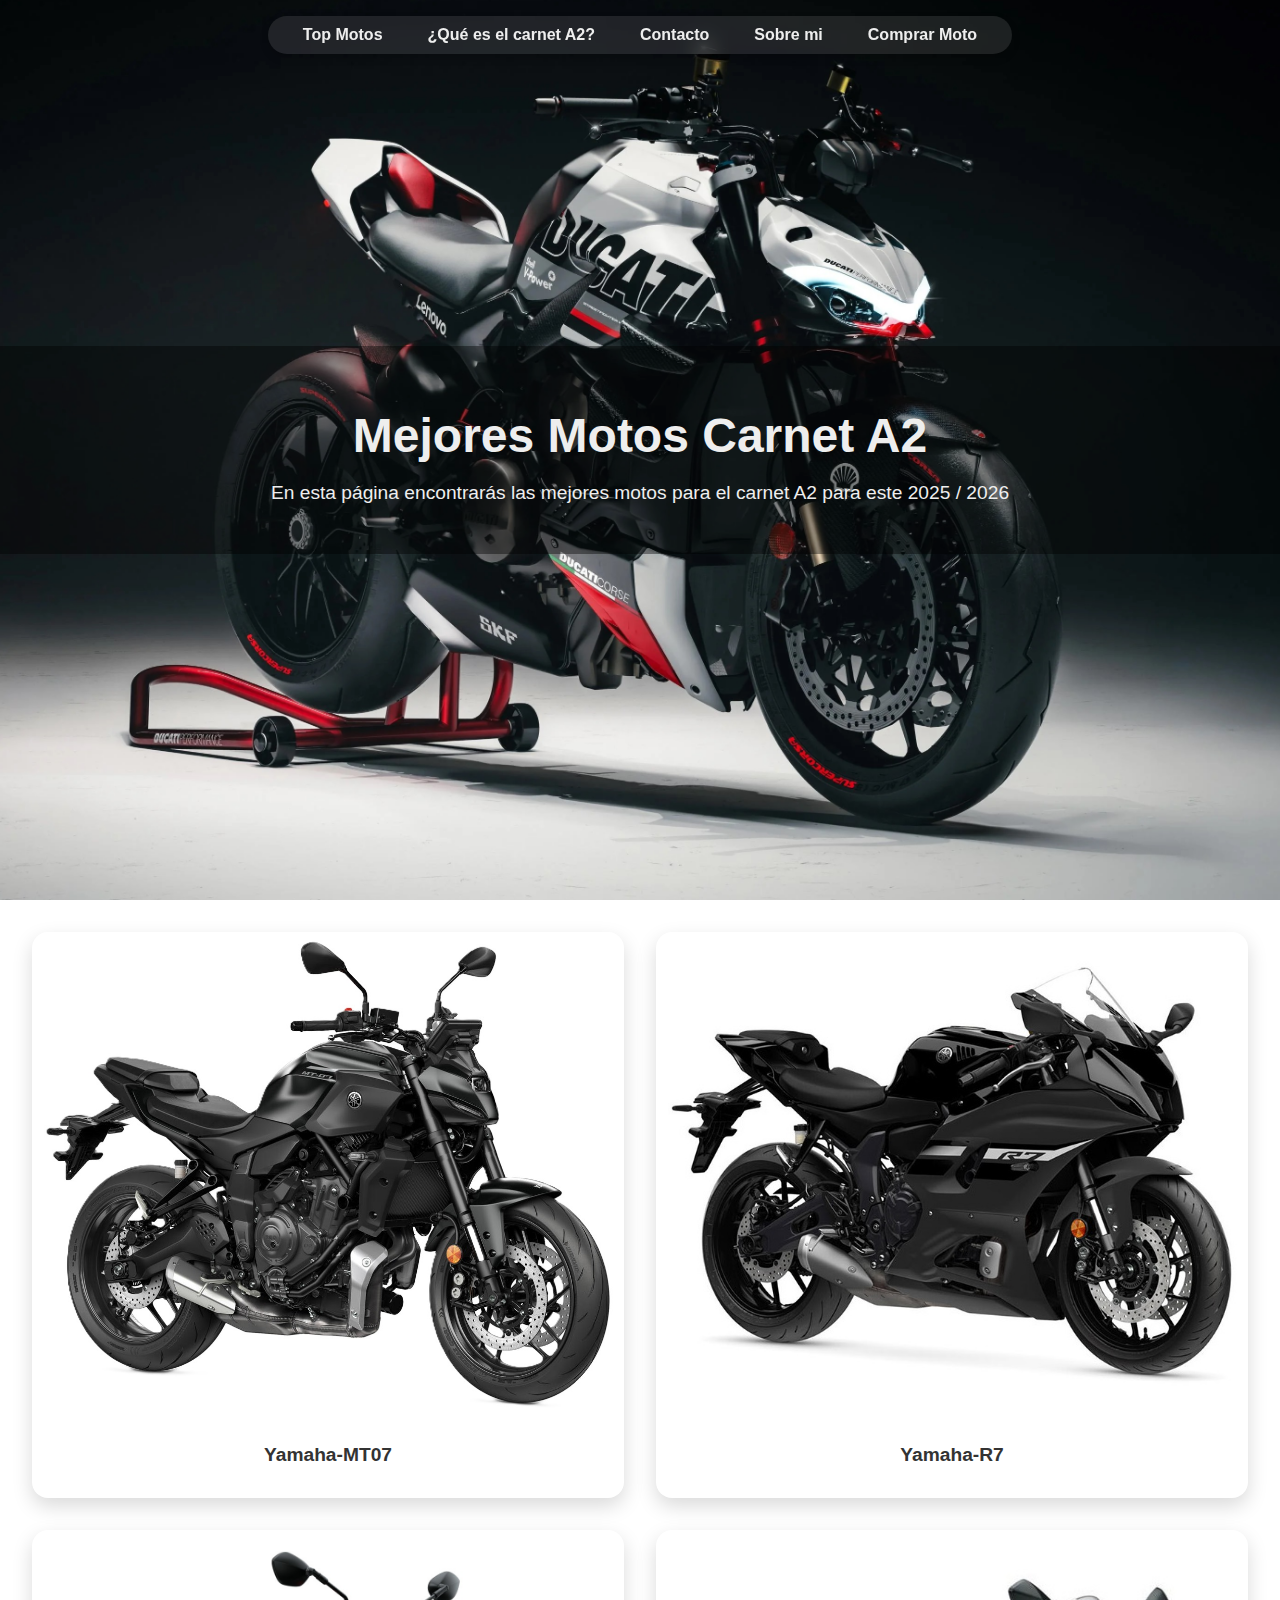
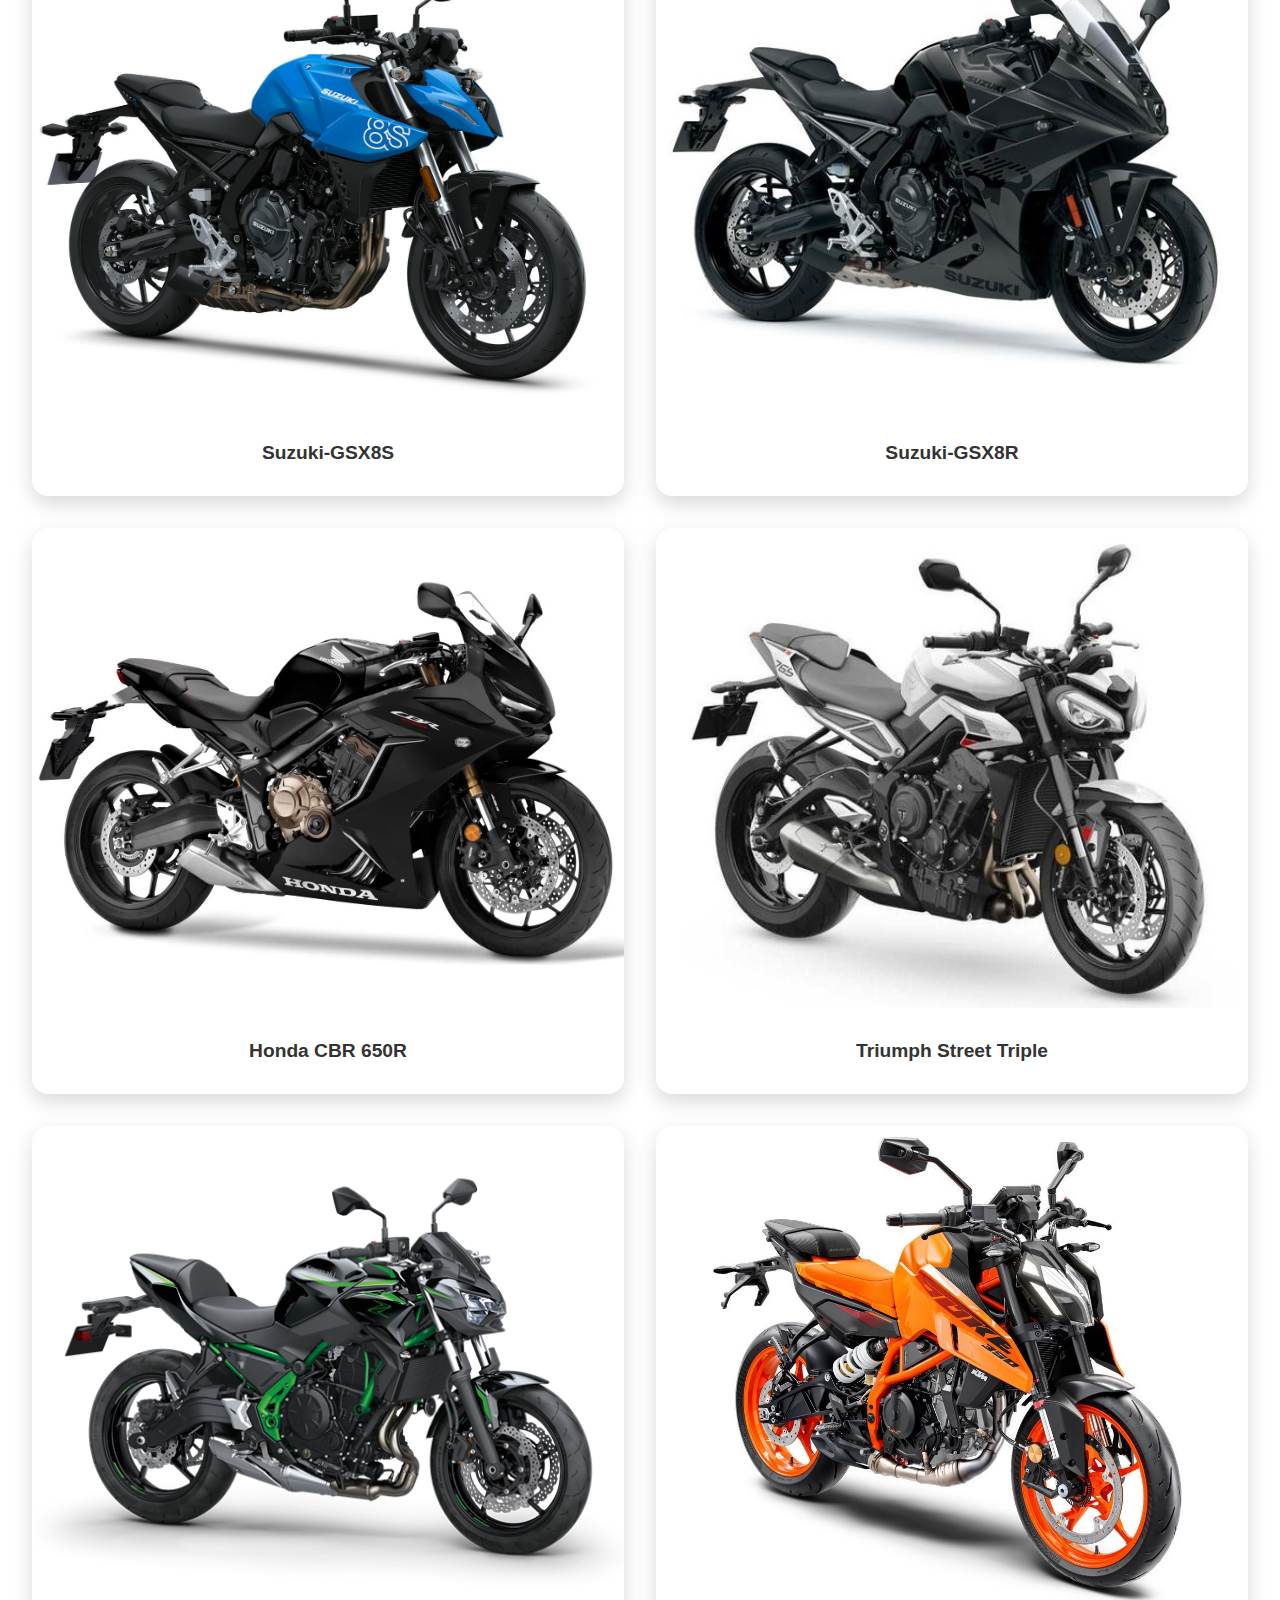
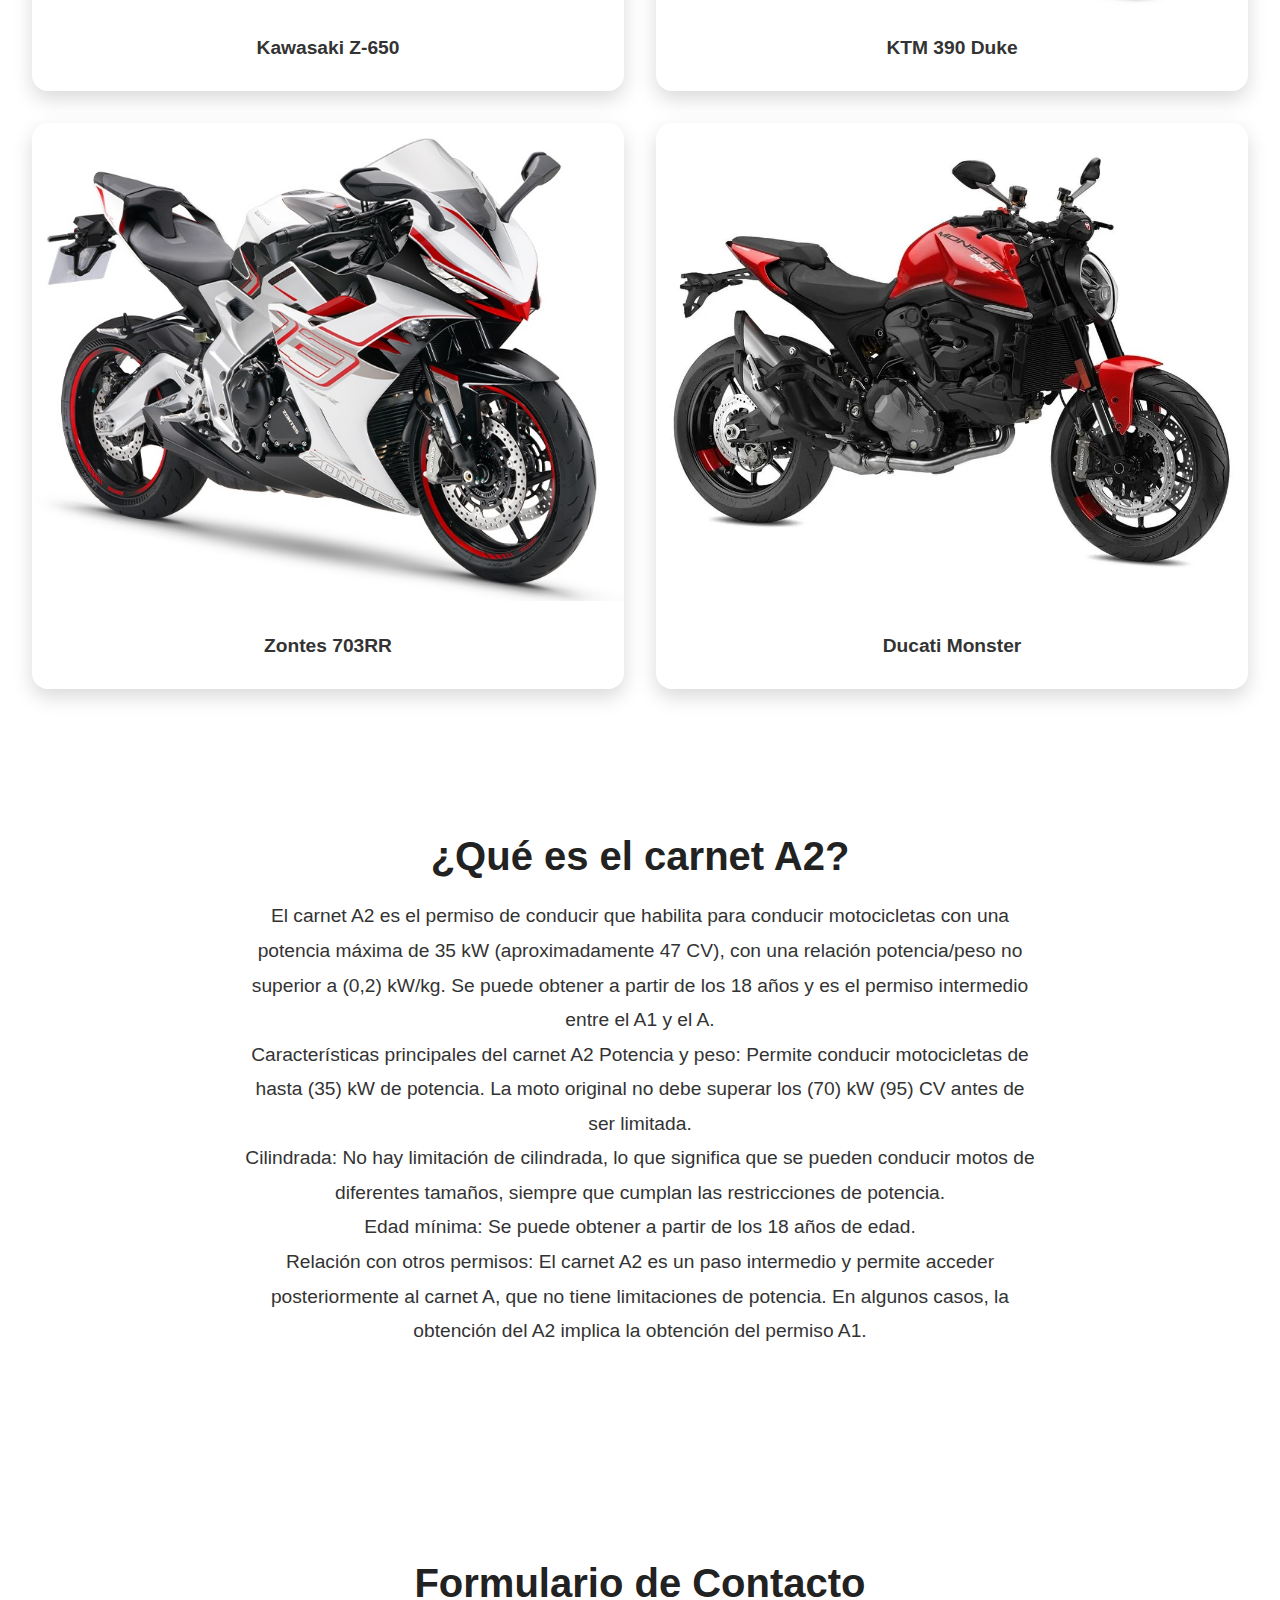
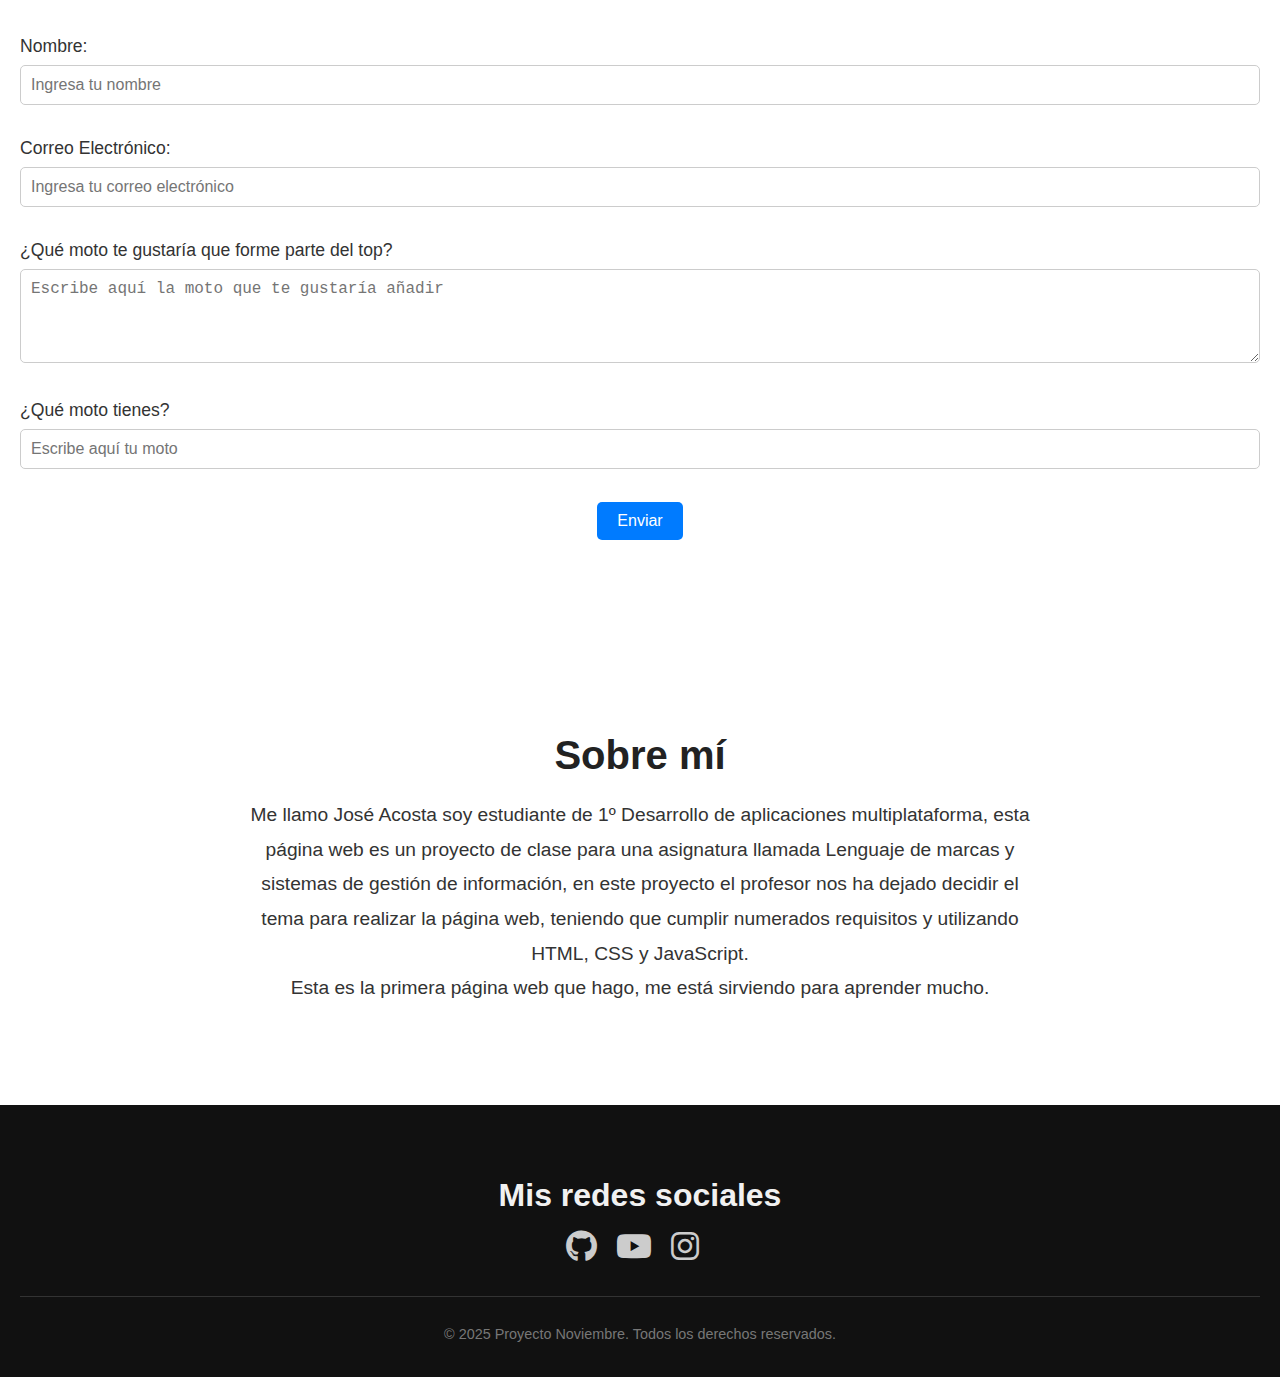
<file: index.html>
<!DOCTYPE html>
<html lang="es">

<head>
  <meta charset="UTF-8">
  <meta name="viewport" content="width=device-width, initial-scale=1.0">
  <title>Proyecto Noviembre</title>
  <link rel="stylesheet" href="css/styles.css">
  <link rel="stylesheet" href="https://cdnjs.cloudflare.com/ajax/libs/font-awesome/6.5.0/css/all.min.css">
</head>

<body>

  <section class="hero">
    <header>
      <nav>
        <ul>
          <li class="list-header"><a class="nav-link" href="#top-bikes">Top Motos</a></li>
          <li class="list-header"><a class="nav-link" href="#a2-definition">¿Qué es el carnet A2?</a></li>
          <li class="list-header"><a class="nav-link" href="#contact-form">Contacto</a></li>
          <li class="list-header"><a class="nav-link" href="#about-me">Sobre mi</a></li>
          <li class="list-header"><a class="nav-link" href="user-page.html" target="_blank">Comprar Moto</a></li>
        </ul>
      </nav>
    </header>
    <div class="hero-text">
      <h1>Mejores Motos Carnet A2</h1>
      <p>En esta página encontrarás las mejores motos para el carnet A2 para este 2025 / 2026</p>
    </div>
  </section>

  <section id="top-bikes" class="under-section">
    <div class="item-container-div">
      <img class="bike-img" src="img/mt07-2025.jpg" alt="mt07">
      <h2 class="bike-name">Yamaha-MT07</h2>
    </div>
    <div class="item-container-div">
      <img class="bike-img" src="img/yamaha-r7.jpg" alt="r7">
      <h2 class="bike-name">Yamaha-R7</h2>
    </div>
    <div class="item-container-div">
      <img class="bike-img" src="img/gsx-8s-blanco.jpg" alt="gsx8s">
      <h2 class="bike-name">Suzuki-GSX8S</h2>
    </div>
    <div class="item-container-div">
      <img class="bike-img" src="img/gsx8r-25.jpg" alt="gsx8r">
      <h2 class="bike-name">Suzuki-GSX8R</h2>
    </div>
    <div class="item-container-div">
      <img class="bike-img" src="img/honda-cbr-r-blanco.jpg" alt="cbr650">
      <h2 class="bike-name">Honda CBR 650R</h2>
    </div>
    <div class="item-container-div">
      <img class="bike-img" src="img/street.triple-blanco.jpg" alt="street-triple">
      <h2 class="bike-name">Triumph Street Triple</h2>
    </div>
    <div class="item-container-div">
      <img class="bike-img" src="img/z-650.jpg" alt="z650">
      <h2 class="bike-name">Kawasaki Z-650</h2>
    </div>
    <div class="item-container-div">
      <img class="bike-img" src="img/ktm-390.jpg" alt="ktm390">
      <h2 class="bike-name">KTM 390 Duke</h2>
    </div>
    <div class="item-container-div">
      <img class="bike-img" src="img/703-rr.jpg" alt="zontes703">
      <h2 class="bike-name">Zontes 703RR</h2>
    </div>
    <div class="item-container-div">
      <img class="bike-img" src="img/ducati-monster-25.jpg" alt="ducatimonster">
      <h2 class="bike-name">Ducati Monster</h2>
    </div>
  </section>

  <section id="a2-definition" class="what-is-a2-section">
    <div class="a2-text-container">
      <h2>¿Qué es el carnet A2?</h2>
      <p>El carnet A2 es el permiso de conducir que habilita para conducir motocicletas con una potencia máxima de 35 kW
        (aproximadamente 47 CV), con una relación potencia/peso no superior a (0,2) kW/kg. Se puede obtener a partir
        de los 18 años y es el permiso intermedio entre el A1 y el A. <br> Características principales del carnet A2
        Potencia y peso: Permite conducir motocicletas de hasta (35) kW de potencia. La moto original no debe superar
        los (70) kW (95) CV antes de ser limitada. <br> Cilindrada: No hay limitación de cilindrada, lo que significa
        que se pueden conducir motos de diferentes tamaños, siempre que cumplan las restricciones de potencia. <br> Edad
        mínima: Se puede obtener a partir de los 18 años de edad.<br> Relación con otros permisos: El carnet A2 es un
        paso intermedio y permite acceder posteriormente al carnet A, que no tiene limitaciones de potencia. En algunos
        casos, la obtención del A2 implica la obtención del permiso A1.
      </p>
    </div>
  </section>

  <section id="contact-form" class="contact-form-section">
    <h2>Formulario de Contacto</h2>
    <form>
      <div class="form-group">
        <label for="name">Nombre:</label>
        <input type="text" id="name" name="name" placeholder="Ingresa tu nombre">
        <span id="name-error" class="error-message">* Campo requerido</span>
      </div>

      <div class="form-group">
        <label for="email">Correo Electrónico:</label>
        <input type="email" id="email" name="email" placeholder="Ingresa tu correo electrónico">
        <span id="email-error" class="error-message">* Campo requerido</span>
      </div>

      <div class="form-group">
        <label for="favorite-bike">¿Qué moto te gustaría que forme parte del top?</label>
        <textarea id="favorite-bike" name="favorite-bike" rows="4"
          placeholder="Escribe aquí la moto que te gustaría añadir"></textarea>
        <span id="favorite-bike-error" class="error-message">* Campo requerido</span>
      </div>

      <div class="form-group">
        <label for="current-bike">¿Qué moto tienes?</label>
        <input type="text" id="current-bike" name="current-bike" placeholder="Escribe aquí tu moto">
        <span id="current-bike-error" class="error-message">* Campo requerido</span>
      </div>

      <button type="submit" class="submit-btn">Enviar</button>
    </form>
  </section>

  <section id="about-me" class="about-me-section">
    <div class="about-me-container">
      <h2>Sobre mí</h2>
      <p>
        Me llamo José Acosta soy estudiante de 1º Desarrollo de aplicaciones multiplataforma, esta página web es un proyecto de clase para una asignatura llamada Lenguaje de marcas y sistemas de gestión de información, en este proyecto el profesor nos ha dejado decidir el tema para realizar la página web, teniendo que cumplir numerados requisitos y utilizando HTML, CSS y JavaScript. <br> Esta es la primera página web que hago, me está sirviendo para aprender mucho.
      </p>
    </div>
  </section>

  <footer>

    <div class="footer-social">
      <h3>Mis redes sociales</h3>
      <div class="social-icons">
        <a href="https://github.com/jooseacostaa" target="_blank"><i class="fab fa-github"></i></a>
        <a href="https://youtube.com" target="_blank"><i class="fab fa-youtube"></i></a>
        <a href="https://instagram.com" target="_blank"><i class="fab fa-instagram"></i></a>
      </div>
    </div>

    <div class="footer-bottom">
      <p>&copy; 2025 Proyecto Noviembre. Todos los derechos reservados.</p>
    </div>

  </footer>

  <button id="scroll-to-top-btn" title="Volver arriba">
  <i class="fas fa-arrow-up"></i>
  </button>

  <script src="js/buttom-script.js"></script>
  <script src="js/device-form-validation.js"></script>

</body>

</html>
</file>
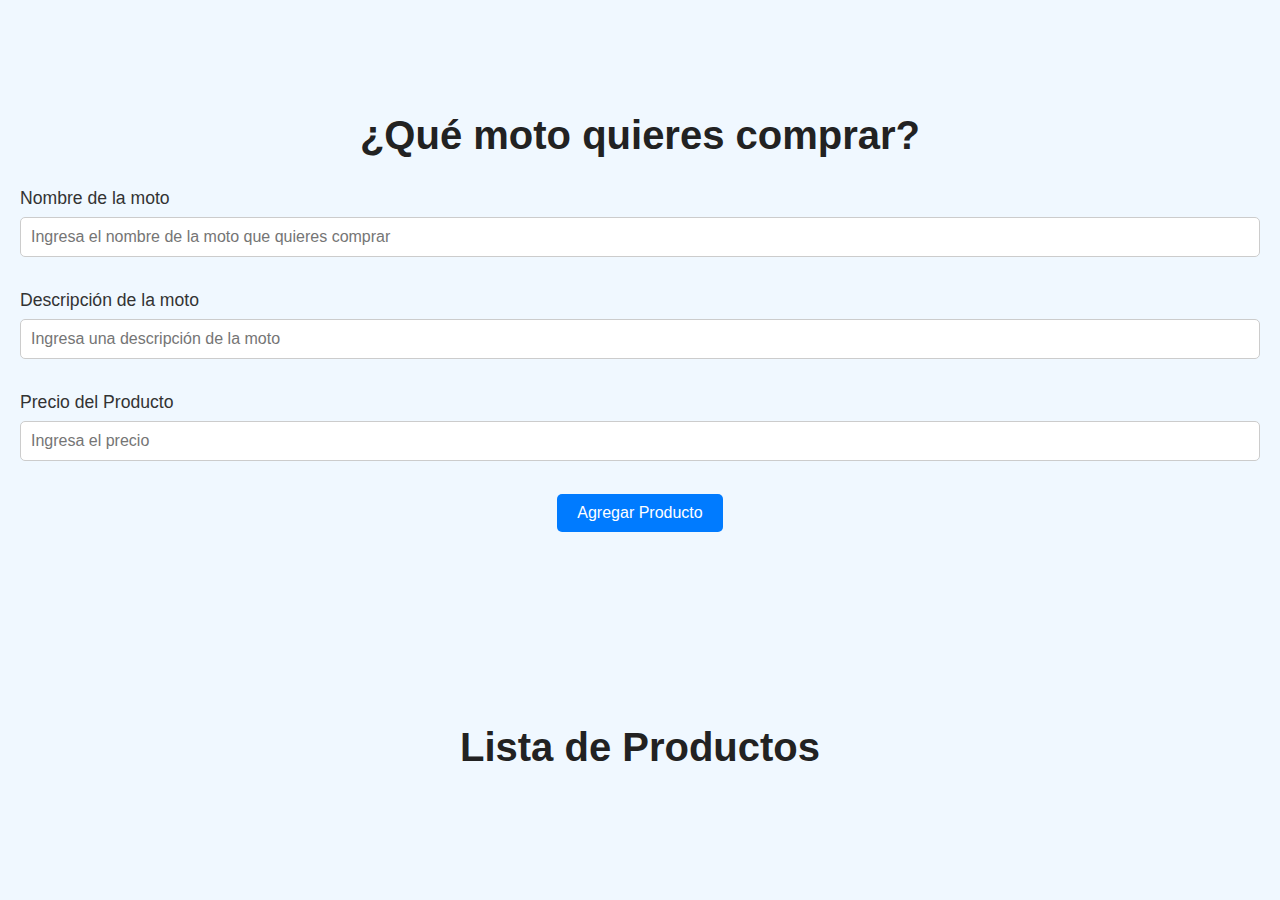
<file: user-page.html>
<!DOCTYPE html>
<html lang="es">

<head>
  <meta charset="UTF-8">
  <meta name="viewport" content="width=device-width, initial-scale=1.0">
  <title>Iniciar Sesión</title>
  <link rel="stylesheet" href="css/styles-login.css">
</head>

<body>



  <section id="product-form" class="contact-form-section">
    <h2>¿Qué moto quieres comprar?</h2>
    <form>
      <div class="form-group">
        <label for="product-name">Nombre de la moto</label>
        <input type="text" id="product-name" name="product-name" placeholder="Ingresa el nombre de la moto que quieres comprar">
        <span id="product-name-error" class="error-message">* Campo requerido</span>
      </div>

      <div class="form-group">
        <label for="product-description">Descripción de la moto</label>
        <input type="text" id="product-description" name="product-description"
          placeholder="Ingresa una descripción de la moto">
        <span id="product-description-error" class="error-message">* Campo requerido</span>
      </div>

      <div class="form-group">
        <label for="product-price">Precio del Producto</label>
        <input type="number" id="product-price" name="product-price" placeholder="Ingresa el precio">
        <span id="product-price-error" class="error-message">* Campo requerido</span>
      </div>

      <button type="submit" class="submit-btn">Agregar Producto</button>
    </form>
  </section>

  <section id="product-list" class="contact-form-section">
    <h2>Lista de Productos</h2>
    <ul id="product-list-ul">
    </ul>
  </section>

  <script src="js/form-crud.js"></script>
  <script src="js/device-form-validation.js"></script>

</body>

</html>
</file>
<file: css/styles.css>
html {
  scroll-behavior: smooth;
}

body {
  margin: 0;
  padding: 0;
  font-family: sans-serif;
}

header {
  position: fixed;
  top: 1rem;
  left: 50%;
  transform: translateX(-50%);
  width: 44rem;
  border-radius: 2rem;
  z-index: 10;
  padding: 10px 20px;
  background-color: rgba(255, 255, 255, 0.10);
  backdrop-filter: blur(10px);
  box-shadow: 0 4px 8px rgba(0, 0, 0, 0.2);
}

nav ul {
  display: flex;
  justify-content: center;
  gap: 25px;
  margin: 0;
  padding: 0;
}

a {
  text-decoration: none;
}

.list-header {
  list-style: none;
  display: inline;
}

.nav-link {
  text-decoration: none;
  color: #eee;
  font-size: 16px;
  font-weight: 600;
  transition: color 0.3s ease, background-color 0.3s ease;
  padding: 5px 10px;
  border-radius: 8px;
}

.nav-link:hover {
  color: #000;
  background-color: red;
}

.hero {
  height: 100vh;
  width: 100%;
  background-image: url(../img/ducati.jpg);
  background-size: cover;
  background-position: center;
  background-repeat: no-repeat;
  display: flex;
  justify-content: center;
  align-items: center;
  position: relative;
}

.hero-text {
  width: 100%;
  text-align: center;
  color: #eee;
  background-color: rgba(0, 0, 0, 0.4);
  padding: 30px 50px;
}

.hero-text h1 {
  font-size: 3rem;
  margin-bottom: 15px;
}

.hero-text p {
  font-size: 1.2rem;
  margin-bottom: 20px;
}

.under-section {
  display: grid;
  grid-template-columns: repeat(2, 1fr);
  gap: 2rem;
  padding: 2rem;
  margin: 0;
}

.item-container-div {
  background-color: #fff;
  border-radius: 1rem;
  overflow: hidden;
  box-shadow: 0 8px 20px rgba(0, 0, 0, 0.15);
  transition: transform 0.3s ease, box-shadow 0.3s ease;
  cursor: pointer;
}

.item-container-div:hover {
  transform: translateY(-8px);
  box-shadow: 0 10px 20px rgba(0, 0, 0, 0.25);
}

.bike-img {
  width: 100%;
  display: block;
  object-fit: contain;
  height: 30rem;
  transition: transform 0.3s ease;
}

.item-container-div:hover .bike-img {
  transform: scale(1.05);
}

.bike-name {
  text-align: center;
  padding: 1rem;
  font-size: 1.2rem;
  font-weight: 600;
  color: #333;
}

.what-is-a2-section {
  padding: 80px 20px;
}

.a2-text-container {
  max-width: 800px;
  margin: 0 auto;
  text-align: center;
}

.a2-text-container h2 {
  font-size: 2.5rem;
  margin-bottom: 20px;
  color: #222;
}

.a2-text-container p {
  font-size: 1.2rem;
  line-height: 1.8;
  color: #333;
}

.contact-form-section {
  padding: 80px 20px;
  text-align: center;
  background-color: #fff;
}

.contact-form-section h2 {
  font-size: 2.5rem;
  margin-bottom: 30px;
  color: #222;
}

.contact-form {
  display: flex;
  flex-direction: column;
  align-items: center;
  max-width: 600px;
  margin: 0 auto;
  background-color: #fff;
  border-radius: 10px;
  box-shadow: 0 8px 15px rgba(0, 0, 0, 0.1);
  padding: 20px;
}

.form-group {
  width: 100%;
  margin-bottom: 15px;
  text-align: left;
}

.form-group label {
  display: block;
  font-size: 1.1rem;
  margin-bottom: 8px;
  color: #333;
}

.form-group input,
.form-group textarea {
  width: 100%;
  padding: 10px;
  font-size: 1rem;
  border: 1px solid #ccc;
  border-radius: 5px;
  box-sizing: border-box;
}

.form-group input:focus,
.form-group textarea:focus {
  border-color: #007bff;
  outline: none;
}

.form-group textarea {
  resize: vertical;
}

.submit-btn {
  background-color: #007bff;
  color: #fff;
  font-size: 1rem;
  padding: 10px 20px;
  border: none;
  border-radius: 5px;
  cursor: pointer;
  transition: background-color 0.3s;
}

.submit-btn:hover {
  background-color: #0056b3;
}

.error-message {
  color: red;
  visibility: hidden;
  font-size: 0.9rem;
}

.about-me-section {
  padding: 80px 20px;
}

.about-me-container {
  max-width: 800px;
  margin: 0 auto;
  text-align: center;
}

.about-me-container h2 {
  font-size: 2.5rem;
  margin-bottom: 20px;
  color: #222;
}

.about-me-container p {
  font-size: 1.2rem;
  line-height: 1.8;
  color: #333;
}

footer {
  background-color: #111;
  color: #fff;
  padding: 40px 20px 20px;
  font-family: sans-serif;
  text-align: center;
}

.footer-social {
  flex: 1 1 250px;
}

.footer-social h3 {
  margin-bottom: 15px;
  font-size: 2rem;
  color: #f1f1f1;
}

.footer-social .social-icons a {
  margin-right: 15px;
  display: inline-block;
  color: #ccc;
  font-size: 2rem;
  transition: transform 0.3s, color 0.3s;
}

.footer-social .social-icons a:hover {
  color: red;
  transform: scale(1.2);
}

.footer-bottom {
  margin-top: 30px;
  font-size: 0.9rem;
  color: #777;
  border-top: 1px solid #333;
  padding-top: 15px;
}

#scroll-to-top-btn {
  position: fixed;
  bottom: 20px;
  right: 20px;
  background-color: red;
  color: white;
  border: none;
  border-radius: 50%;
  padding: 10px 20px;
  font-size: 18px;
  cursor: pointer;
  display: none;
  z-index: 1000;
}

#scroll-to-top-btn:hover {
  background-color: #007bff;
}



/* --------- Tamaños --------- */

@media only screen and (min-width: 768px) and (max-width: 991px) {

  header {
    width: 90%;
    top: 1rem;
  }

  .nav-link {
    font-size: 14px;
  }

  .hero-text h1 {
    font-size: 2.5rem;
  }

  .hero-text p {
    font-size: 1.1rem;
  }

  .under-section {
    grid-template-columns: repeat(3, 1fr);
    padding: 2rem;
  }

  .item-container-div {
    height: auto;
    box-shadow: 0 8px 15px rgba(0, 0, 0, 0.1);
  }

  .bike-img {
    height: 25rem;
  }

  .a2-text-container h2 {
    font-size: 2rem;
  }

  .a2-text-container p {
    font-size: 1.1rem;
  }

  .about-me-container h2 {
    font-size: 2rem;
  }

  .about-me-container p {
    font-size: 1.1rem;
  }

  footer .footer-social {
    margin-bottom: 20px;
  }

  footer .footer-social h3 {
    font-size: 1.6rem;
  }

  footer .footer-social .social-icons a {
    font-size: 1.8rem;
  }

  .footer-bottom {
    font-size: 0.85rem;
  }

}

@media only screen and (max-width: 767px) {

  header {
    width: 100%;
    left: 0;
    transform: none;
    border-radius: 0;
    padding: 15px;
    top: 0;
  }

  nav ul {
    flex-direction: column;
    gap: 15px;
    align-items: center;
  }

  .nav-link {
    font-size: 18px;
    padding: 10px 15px;
  }

  .list-header {
    display: block;
    text-align: center;
  }

  .hero-text h1 {
    font-size: 2.2rem;
  }

  .hero-text p {
    font-size: 1rem;
  }

  .under-section {
    grid-template-columns: 1fr;
    padding: 1rem;
  }

  .item-container-div {
    height: auto;
    box-shadow: 0 8px 15px rgba(0, 0, 0, 0.1);
  }

  .bike-img {
    height: 20rem;
  }

  .bike-name {
    font-size: 1rem;
    padding: 0.5rem;
  }

  .a2-text-container h2 {
    font-size: 2rem;
  }

  .a2-text-container p {
    font-size: 1rem;
  }

  .contact-form-section {
    padding: 40px 10px;
  }

  .contact-form {
    padding: 15px;
    width: 100%;
  }

  .contact-form-section h2 {
    font-size: 1.8rem;
  }

  .form-group input,
  .form-group textarea {
    font-size: 0.9rem;
    padding: 8px;
  }

  .submit-btn {
    font-size: 0.9rem;
    padding: 8px 15px;
  }

  .about-me-container h2 {
    font-size: 2rem;
  }

  .about-me-container p {
    font-size: 1rem;
  }

  footer .footer-social {
    margin-bottom: 20px;
  }

  footer .footer-social h3 {
    font-size: 1.5rem;
  }

  footer .footer-social .social-icons a {
    font-size: 1.6rem;
  }

  .footer-bottom {
    font-size: 0.8rem;
  }

}
</file>
<file: css/styles-login.css>
body {
  margin: 0;
  padding: 0;
  font-family: Verdana, Geneva, Tahoma, sans-serif;
  background-color: #f0f8ff;
}

.contact-form-section {
  padding: 80px 20px;
  text-align: center;
  background-color: #f0f8ff;
}

.contact-form-section h2 {
  font-size: 2.5rem;
  margin-bottom: 30px;
  color: #222;
}

.contact-form {
  display: flex;
  flex-direction: column;
  align-items: center;
  max-width: 600px;
  margin: 0 auto;
  background-color: #fff;
  border-radius: 10px;
  box-shadow: 0 8px 15px rgba(0, 0, 0, 0.1);
  padding: 20px;
}

.form-group {
  width: 100%;
  margin-bottom: 15px;
  text-align: left;
}

.form-group label {
  display: block;
  font-size: 1.1rem;
  margin-bottom: 8px;
  color: #333;
}

.form-group input,
.form-group textarea {
  width: 100%;
  padding: 10px;
  font-size: 1rem;
  border: 1px solid #ccc;
  border-radius: 5px;
  box-sizing: border-box;
}

.form-group input:focus,
.form-group textarea:focus {
  border-color: #007bff;
  outline: none;
}

.form-group textarea {
  resize: vertical;
}

.submit-btn {
  background-color: #007bff;
  color: #fff;
  font-size: 1rem;
  padding: 10px 20px;
  border: none;
  border-radius: 5px;
  cursor: pointer;
  transition: background-color 0.3s;
}

.submit-btn:hover {
  background-color: #0056b3;
}

.error-message {
  color: red;
  visibility: hidden;
  font-size: 0.9rem;
}

#product-list-ul {
  list-style-type: none;
  padding: 0;
  margin: 20px 0;
}

#product-list-ul li {
  font-size: 1.1rem;
  margin: 10px 0;
  background-color: #f9f9f9;
  padding: 10px;
  border: 1px solid #ddd;
  border-radius: 5px;
}

/* ----Tamaños---- */

@media only screen and (min-width: 601px) and (max-width: 768px) {
  .contact-form {
    width: 80%;
    max-width: 80%;
  }

  .contact-form-section h2 {
    font-size: 2.2rem;
  }

  .form-group input,
  .form-group textarea {
    font-size: 1rem;
    padding: 9px;
  }

  .submit-btn {
    font-size: 1rem;
    padding: 10px 18px;
  }
}


@media only screen and (max-width: 600px) {
  .contact-form {
    padding: 15px;
    width: 100%;
    max-width: 90%;
  }

  .contact-form-section h2 {
    font-size: 2rem;
  }

  .form-group input,
  .form-group textarea {
    font-size: 0.9rem;
    padding: 8px;
  }

  .submit-btn {
    font-size: 0.9rem;
    padding: 8px 15px;
  }
}
</file>
